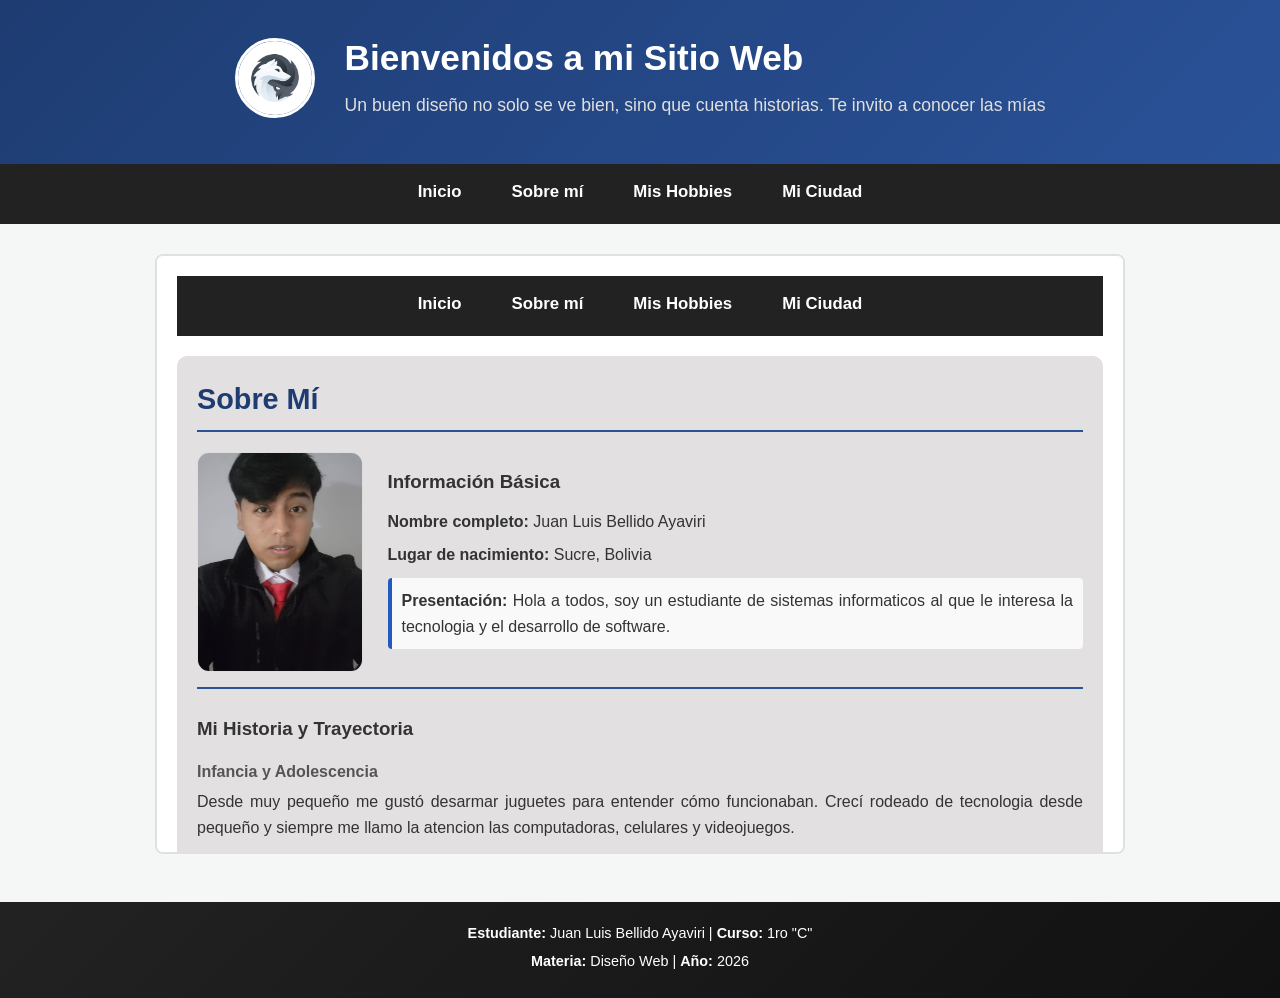
<file: index.html>
<!DOCTYPE html>
<html lang="es">
<head>
    <meta charset="UTF-8">
    <meta name="viewport" content="width=device-width, initial-scale=1.0">
    <title>Mi Sitio Personal</title>
    <link rel="icon" href="imagenes/lg.png" type="image/x-icon">
    <link rel="stylesheet" href="style.css">
</head>
<body>
    <header class="header_p">
        <div>
            <img src="imagenes/lg.png" alt="Logo" class="logo">
        </div>
        <div class="header_t">
            <h1>Bienvenidos a mi Sitio Web</h1>
            <p class="frase">Un buen diseño no solo se ve bien, sino que cuenta historias. Te invito a conocer las mías</p>
        </div>
    </header>
    <nav class="menu">
        <ul>
            <li><a href="index.html">Inicio</a></li>
            <li><a href="sobre_mi.html">Sobre mí</a></li>
            <li><a href="hobbies.html" >Mis Hobbies</a></li>
            <li><a href="ciudad.html">Mi Ciudad</a></li>
        </ul>
    </nav>
    <main class="c_iframe">
        <iframe src="sobre_mi.html" id="sobremi" name="contenido"></iframe>
    </main>

    <footer class="pie_p">
        <p><strong>Estudiante:</strong> Juan Luis Bellido Ayaviri | <strong>Curso:</strong> 1ro "C"</p>
        <p><strong>Materia:</strong> Diseño Web | <strong>Año:</strong> 2026</p>
    </footer>

</body>
</html>
</file>
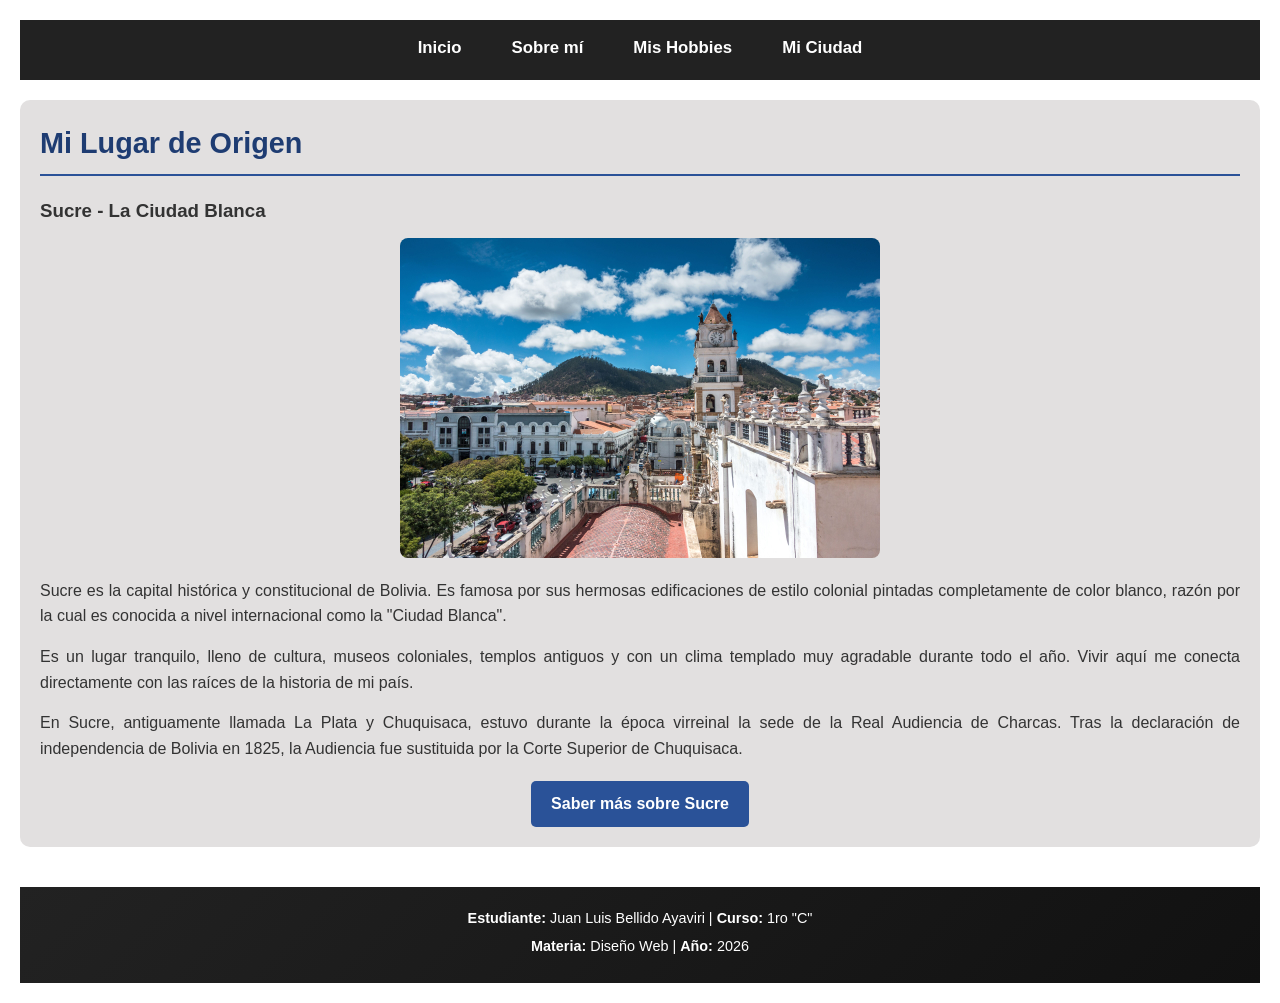
<file: ciudad.html>
<!DOCTYPE html>
<html lang="es">
<head>
    <meta charset="UTF-8">
    <title>Mi Ciudad</title>
    <link rel="icon" href="imagenes/lg.png" type="image/x-icon">
    <link rel="stylesheet" href="style.css">
</head>
<body class="body_s">
    <nav class="menu">
        <ul>
            <li><a href="index.html">Inicio</a></li>
            <li><a href="sobre_mi.html">Sobre mí</a></li>
            <li><a href="hobbies.html" >Mis Hobbies</a></li>
            <li><a href="ciudad.html">Mi Ciudad</a></li>
        </ul>
    </nav>
    <section class="Seccion_todos">
        <h2>Mi Lugar de Origen</h2>
        <h3>Sucre - La Ciudad Blanca</h3>
        <div class="c_ciudad">
            <img src="imagenes/sucre.jpg" alt="Sucre" class="img_ciudad">
            <div>
                <p>Sucre es la capital histórica y constitucional de Bolivia. Es famosa por sus hermosas edificaciones de estilo colonial pintadas completamente de color blanco, razón por la cual es conocida a nivel internacional como la "Ciudad Blanca".</p>
                <p>Es un lugar tranquilo, lleno de cultura, museos coloniales, templos antiguos y con un clima templado muy agradable durante todo el año. Vivir aquí me conecta directamente con las raíces de la historia de mi país.</p>
                <p>En Sucre, antiguamente llamada La Plata y Chuquisaca, estuvo durante la época virreinal la sede de la Real Audiencia de Charcas. Tras la declaración de independencia de Bolivia en 1825, la Audiencia fue sustituida por la Corte Superior de Chuquisaca. </p>
                <div class="enlace_sucre">
                    <a href="https://es.wikipedia.org/wiki/Sucre" class="boton">Saber más sobre Sucre</a>
                </div>
            </div>
        </div>
    </section>
<footer class="pie_p">
        <p><strong>Estudiante:</strong> Juan Luis Bellido Ayaviri | <strong>Curso:</strong> 1ro "C"</p>
        <p><strong>Materia:</strong> Diseño Web | <strong>Año:</strong> 2026</p>
    </footer>
</body>
</html>
</file>
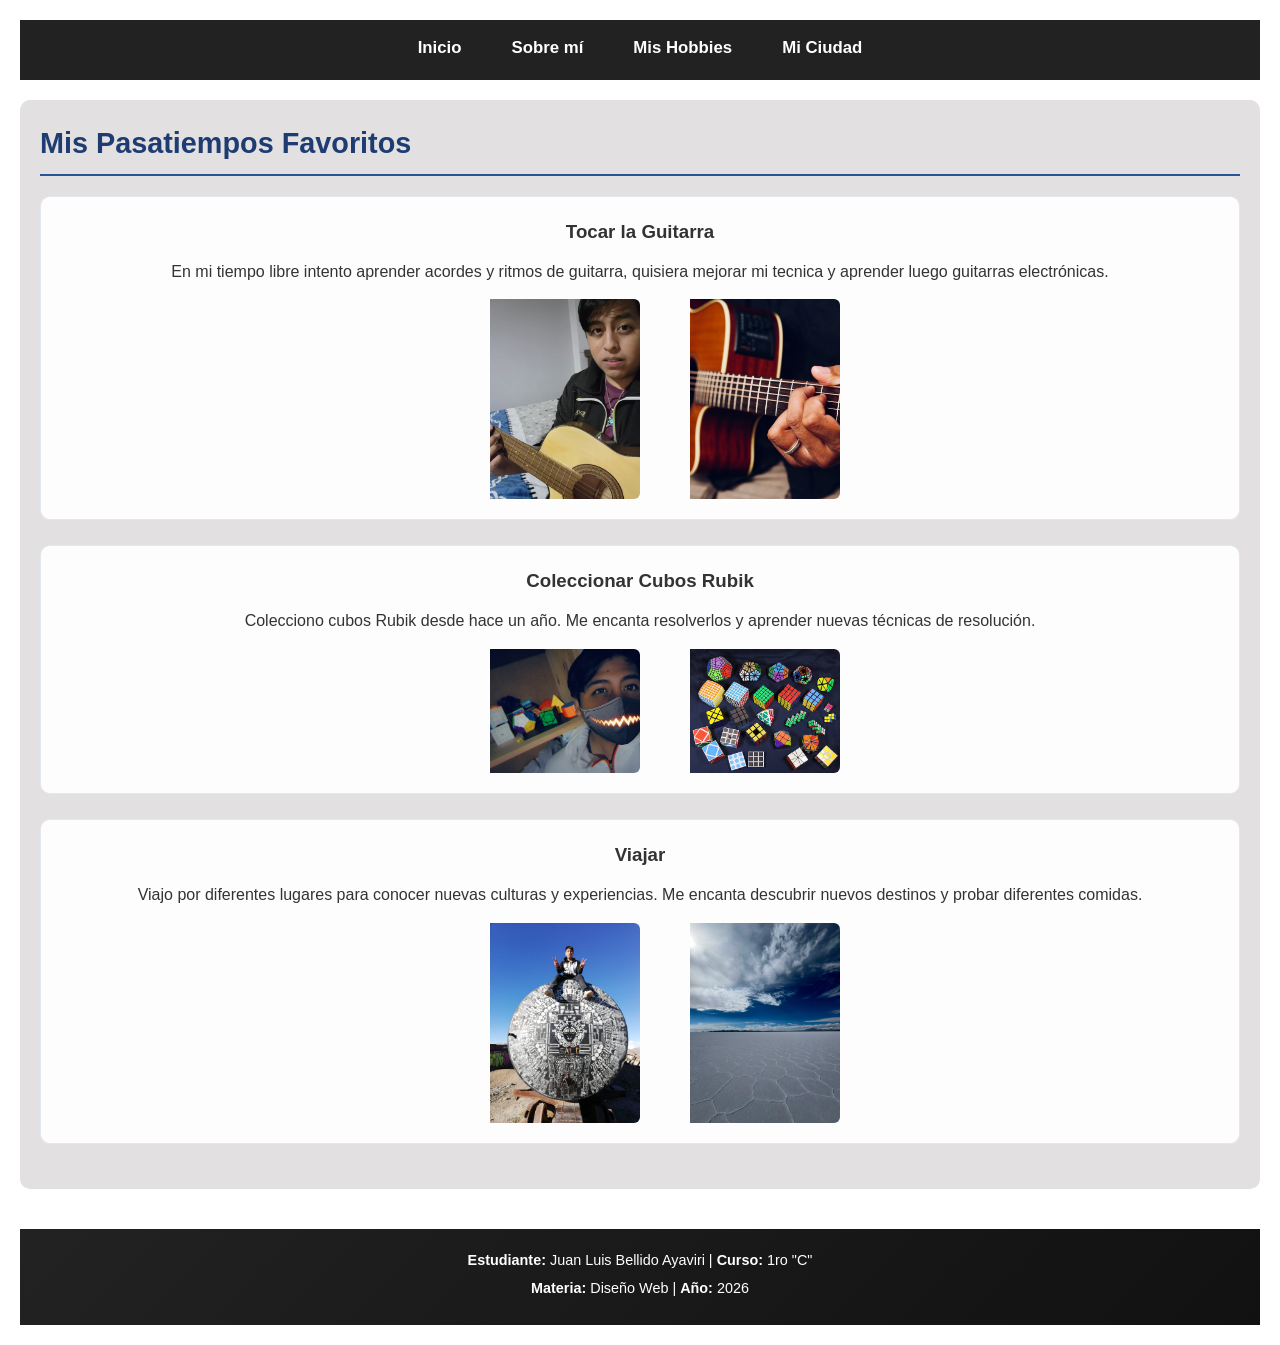
<file: hobbies.html>
<!DOCTYPE html>
<html lang="es">
<head>
    <meta charset="UTF-8">
    <title>Mis Hobbies</title>
    <link rel="icon" href="imagenes/lg.png" type="image/x-icon">
    <link rel="stylesheet" href="style.css">
</head>
<body class="body_s">
<nav class="menu">
        <ul>
            <li><a href="index.html">Inicio</a></li>
            <li><a href="sobre_mi.html">Sobre mí</a></li>
            <li><a href="hobbies.html" >Mis Hobbies</a></li>
            <li><a href="ciudad.html">Mi Ciudad</a></li>
        </ul>
    </nav>
    <section class="Seccion_todos">
        <h2>Mis Pasatiempos Favoritos</h2>
        <section class="hobbys">
            <h3>Tocar la Guitarra</h3>
            <p class="descripcion-hobby">En mi tiempo libre intento aprender acordes y ritmos de guitarra, quisiera mejorar mi tecnica y aprender luego guitarras electrónicas.</p>
            <div class="galeria-hobbies">
                <img src="imagenes/guitarra.jpeg" alt="guitarra_1" class="img-hobby">
                <img src="imagenes/guitarra_2.jpg" alt="guitarra_2" class="img-hobby">
            </div>
        </section>
        <section class="hobbys">
            <h3>Coleccionar Cubos Rubik</h3>
            <p class="descripcion-hobby">Colecciono cubos Rubik desde hace un año. Me encanta resolverlos y aprender nuevas técnicas de resolución.</p>
            <div class="galeria-hobbies">
                <img src="imagenes/rubik.jpeg" alt="rubik_1" class="img-hobby">
                <img src="imagenes/rubik_2.jpeg" alt="rubik_2" class="img-hobby">
            </div>
        </section>
         <section class="hobbys">
            <h3>Viajar</h3>
            <p class="descripcion-hobby">Viajo por diferentes lugares para conocer nuevas culturas y experiencias. Me encanta descubrir nuevos destinos y probar diferentes comidas.</p>
            <div class="galeria-hobbies">
                <img src="imagenes/viaje_1.jpg" alt="viaje_1" class="img-hobby">
                <img src="imagenes/viaje_2.jpeg" alt="viaje_2" class="img-hobby">
            </div>
        </section>
    </section>
<footer class="pie_p">
        <p><strong>Estudiante:</strong> Juan Luis Bellido Ayaviri | <strong>Curso:</strong> 1ro "C"</p>
        <p><strong>Materia:</strong> Diseño Web | <strong>Año:</strong> 2026</p>
    </footer>
</body>
</html>
</file>
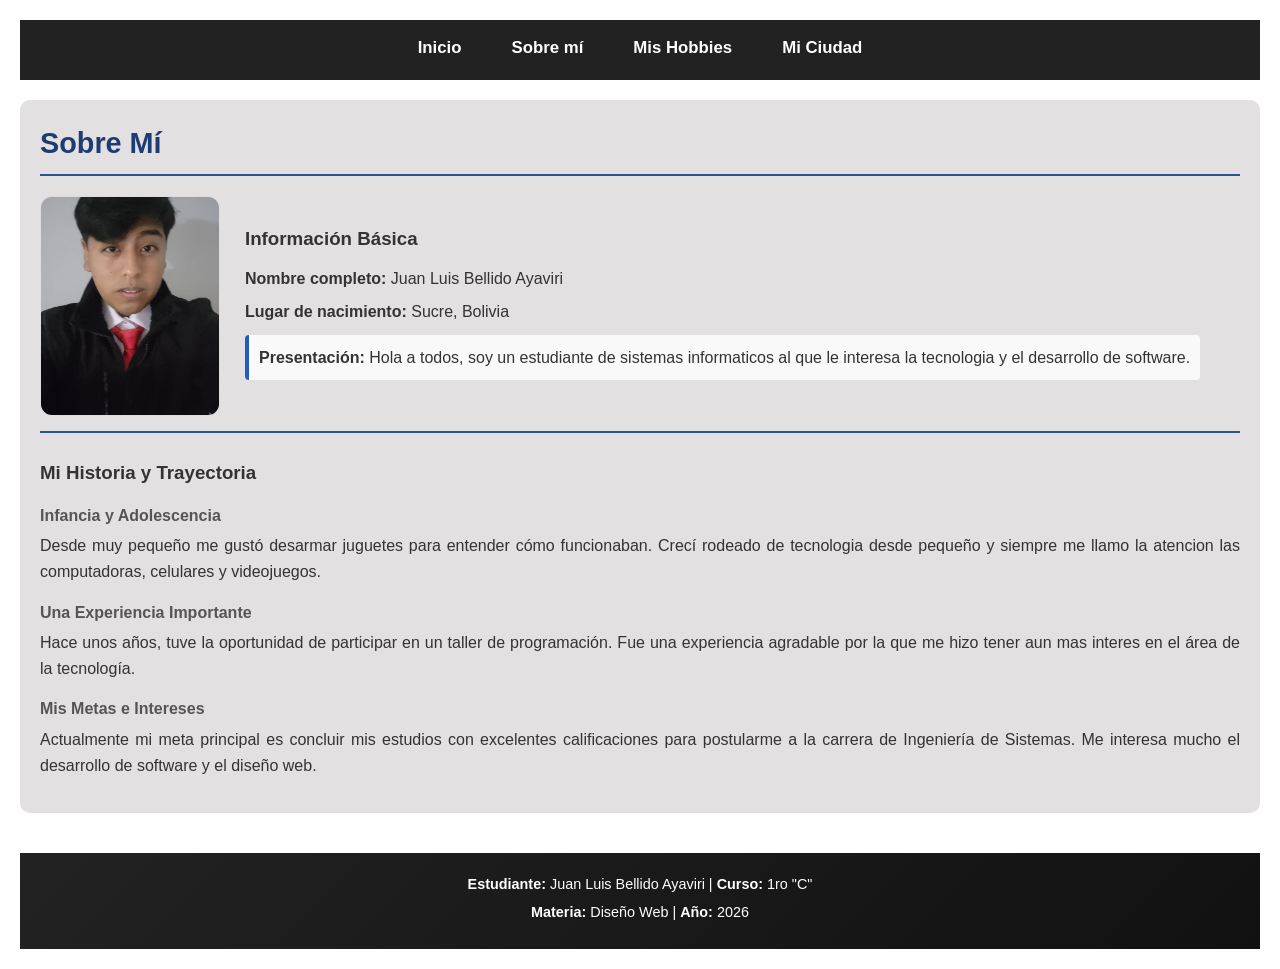
<file: sobre_mi.html>
<!DOCTYPE html>
<html lang="es">
<head>
    <meta charset="UTF-8">
    <title>Sobre Mí</title>
    <link rel="icon" href="imagenes/lg.png" type="image/x-icon">
    <link rel="stylesheet" href="style.css">
</head>
<body class="body_s">
<nav class="menu">
        <ul>
            <li><a href="index.html">Inicio</a></li>
            <li><a href="sobre_mi.html">Sobre mí</a></li>
            <li><a href="hobbies.html" >Mis Hobbies</a></li>
            <li><a href="ciudad.html">Mi Ciudad</a></li>
        </ul>
    </nav>
    <section class="Seccion_todos">
        <h2>Sobre Mí</h2>
        <div class="perfil-basico">
            <img src="imagenes/Mi_foto.jpeg" alt="Yo" class="foto-personal">
            <div class="datos-personales">
                <h3>Información Básica</h3>
                <p><strong>Nombre completo:</strong> Juan Luis Bellido Ayaviri</p>
                <p><strong>Lugar de nacimiento:</strong> Sucre, Bolivia</p>
                <p class="presentacion"><strong>Presentación:</strong> Hola a todos, soy un estudiante de sistemas informaticos al que le interesa la tecnologia y el desarrollo de software. </p>
            </div>
        </div>
        <div class="historia-vida">
            <h3>Mi Historia y Trayectoria</h3>
            
            <h4>Infancia y Adolescencia</h4>
            <p>Desde muy pequeño me gustó desarmar juguetes para entender cómo funcionaban. Crecí rodeado de tecnologia desde pequeño y siempre me llamo la atencion las computadoras, celulares y videojuegos.</p>
            
            <h4>Una Experiencia Importante</h4>
            <p>Hace unos años, tuve la oportunidad de participar en un taller de programación. Fue una experiencia agradable por la que me hizo tener aun mas interes en el área de la tecnología.</p>
            
            <h4>Mis Metas e Intereses</h4>
            <p>Actualmente mi meta principal es concluir mis estudios con excelentes calificaciones para postularme a la carrera de Ingeniería de Sistemas. Me interesa mucho el desarrollo de software y el diseño web.</p>
        </div>
    </section>
<footer class="pie_p">
        <p><strong>Estudiante:</strong> Juan Luis Bellido Ayaviri | <strong>Curso:</strong> 1ro "C"</p>
        <p><strong>Materia:</strong> Diseño Web | <strong>Año:</strong> 2026</p>
    </footer>
</body>
</html>
</file>
<file: style.css>
* {
    margin: 0;
    padding: 0;
    box-sizing: border-box;
}
body {
    font-family: 'Segoe UI', Tahoma, Geneva, Verdana, sans-serif;
    background-color: #f4f7f6;
    color: #333333;
    line-height: 1.6;
}
.body_s {
    background-color: #ffffff;
    padding: 20px;
}
.header_p {
    background: linear-gradient(135deg, #1e3c72 0%, #2a5298 100%);
    color: #ffffff;
    padding: 30px 20px;
    display: flex;
    align-items: center;
    justify-content: center;
    gap: 30px;
    text-align: left;
}
.logo {
    width: 80px;
    height: 80px;
    border-radius: 100%;
    object-fit: cover;
    border: 3px solid #ffffff;
}
.header_t h1 {
    font-size: 2.2rem;
    margin-bottom: 5px;
}
.frase {
    font-size: 1.1rem;
    color: #e0e0e0;
}
.menu {
    background-color: #222222;
}
.menu ul {
    list-style: none;
    display: flex;
    justify-content: center;
}
.menu ul li {
    margin: 0;
}
.menu ul li a {
    display: block;
    color: #ffffff;
    text-decoration: none;
    padding: 15px 25px;
    font-weight: 600;
    font-size: 1.05rem;
    border-bottom: 3px solid transparent;
    transition: all 0.3s ease; 
}
.menu ul li a:hover {
    background-color: #333333;
    color: #4a90e2;
    border-bottom: 3px solid #4a90e2;
    padding-left: 30px;
    padding-right: 20px;
}
.c_iframe {
    max-width: 1000px;
    margin: 30px auto;
    padding: 0 15px;
}

iframe {
    width: 100%;
    height: 600px;
    border: 2px solid #e0e0e0;
    border-radius: 8px;
    background-color: #ffffff;
}
h2 {
    color: #1e3c72;
    margin-bottom: 20px;
    border-bottom: 2px solid #2a5298;
    padding-bottom: 8px;
    font-size: 1.8rem;
}

h3 {
    color: #333333;
    margin-bottom: 12px;
}

h4 {
    color: #555555;
    margin-top: 15px;
    margin-bottom: 5px;
}
p {
    margin-bottom: 15px;
    text-align: justify;
}
.Seccion_todos {
    margin-top:20px;
    border-radius:10px;
    padding:20px;
    background-color:#e2e0e0;
}
.perfil-basico {
    display: flex;
    gap: 25px;
    align-items: center;
    margin-bottom: 25px;
    padding-bottom: 15px;
    border-bottom: 2px solid #2a5298;
}

.foto-personal {
    width: 180px;
    height: 220px;
    object-fit: cover;
    border-radius: 12px;
    border: 1px solid #ddd;
}

.datos-personales p {
    margin-bottom: 8px;
}

.presentacion {
    margin-top: 10px;
    background-color: #f9f9f9;
    padding: 10px;
    border-left: 4px solid #225bbd;
    border-radius: 4px;
}
.hobbys {
    background-color: #fdfdfd;
    border: 1px solid #e2e8f0;
    border-radius: 10px;
    padding: 20px;
    margin-bottom: 25px;
    text-align:center;
    align-items: center;
}

.descripcion-hobby {
    margin-bottom: 15px;
    text-align: center;
}

.galeria-hobbies {
    display: flex;
    justify-content: center;
}

.img-hobby {
    width: 200px;
    height: auto;
    object-fit: cover;
    border-radius: 6px;
    padding-left: 50px;
}
.c_ciudad {
    display: flex;
    flex-direction: column;
    gap: 20px;
    align-items: center;
}
.img_ciudad {
    width: 480px;
    height: auto;
    object-fit: cover;
    border-radius: 8px;
}
.enlace_sucre {
    margin-top: 20px;
    text-align: center;
}
.boton {
    display: inline-block;
    background-color: #2a5298;
    color: #ffffff;
    text-decoration: none;
    padding: 10px 20px;
    border-radius: 5px;
    font-weight: 600;
}
.boton:hover {
    background-color: #1e3c72;
}
.pie_p {
    background: linear-gradient(135deg, #222222 0%, #111111 100%);
    color: #ffffff;
    text-align: center;
    padding: 20px;
    margin-top: 40px;
    font-size: 0.9rem;
}
.pie_p p {
    text-align: center;
    margin-bottom: 5px;
}
</file>
